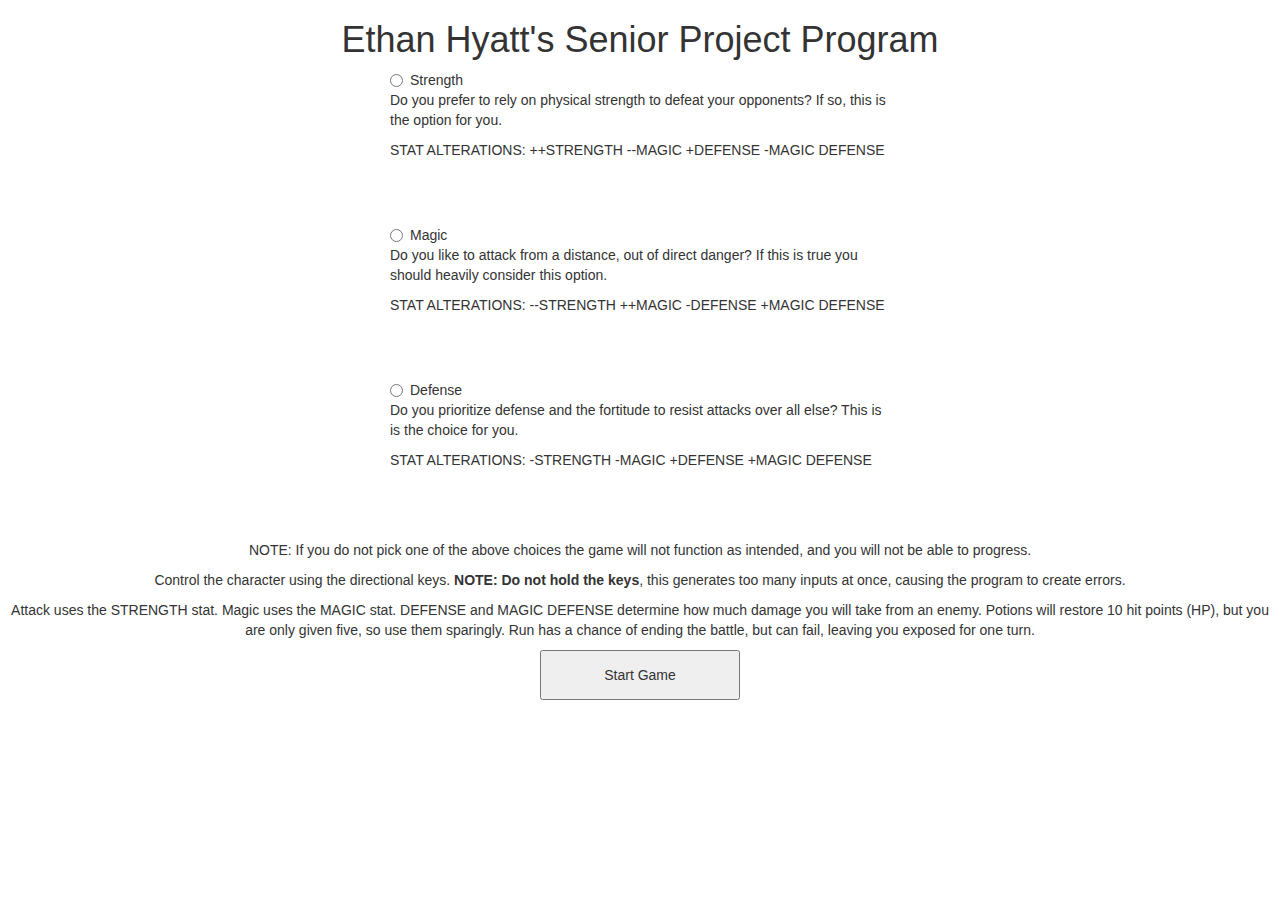
<file: program/program/index.html>
﻿<!DOCTYPE html>
<html lang="en">
<head>
    <meta charset="UTF-8">
    <title>Intro to Ethan's Program</title>
    <script src="https://code.jquery.com/jquery-3.1.1.min.js"
            integrity="sha256-hVVnYaiADRTO2PzUGmuLJr8BLUSjGIZsDYGmIJLv2b8=" crossorigin="anonymous"></script>
    <script src="https://ajax.googleapis.com/ajax/libs/jquery/1.12.4/jquery.min.js"></script>
    <link href="css/default.css" rel="stylesheet"/>
    <link rel="stylesheet" href="https://maxcdn.bootstrapcdn.com/bootstrap/3.3.7/css/bootstrap.min.css"
          integrity="sha384-BVYiiSIFeK1dGmJRAkycuHAHRg32OmUcww7on3RYdg4Va+PmSTsz/K68vbdEjh4u" crossorigin="anonymous">
    <script src="https://maxcdn.bootstrapcdn.com/bootstrap/3.3.7/js/bootstrap.min.js"
            integrity="sha384-Tc5IQib027qvyjSMfHjOMaLkfuWVxZxUPnCJA7l2mCWNIpG9mGCD8wGNIcPD7Txa"
            crossorigin="anonymous"></script>
</head>
<body>
<h1 align="center">Ethan Hyatt's Senior Project Program</h1>
<form action="main.html" method="get">
    <div class="radio">
        <label><input type="radio" name="Choice" value="STRENGTH">Strength</label>
        <p>Do you prefer to rely on physical strength to defeat your opponents? If so, this is the option for you.</p>
        <p>STAT ALTERATIONS: ++STRENGTH --MAGIC +DEFENSE -MAGIC DEFENSE</p>
    </div>
    <div class="radio">
        <label><input type="radio" name="Choice" value="MAGIC">Magic</label>
        <p>Do you like to attack from a distance, out of direct danger? If this is true you should heavily consider this
            option.</p>
        <p>STAT ALTERATIONS: --STRENGTH ++MAGIC -DEFENSE +MAGIC DEFENSE</p>
    </div>
    <div class="radio">
        <label><input type="radio" name="Choice" value="DEFENSE">Defense</label>
        <p>Do you prioritize defense and the fortitude to resist attacks over all else? This is is the choice for
            you.</p>
        <p>STAT ALTERATIONS: -STRENGTH -MAGIC +DEFENSE +MAGIC DEFENSE</p>
    </div>

    <!--<div class="form-group">
        <label for="usr">Character's Name:</label>
        <input type="text" class="form-control" id="usr">
    </div>-->

    <p align="center">NOTE: If you do not pick one of the above choices the game will not function as intended, and you
        will not be able to progress.</p>
    <p align="center">Control the character using the directional keys. <strong>NOTE: Do not hold the keys</strong>,
        this generates too many inputs at once, causing the program to create errors.</p>
    <p align="center">Attack uses the STRENGTH stat. Magic uses the MAGIC stat. DEFENSE and MAGIC DEFENSE determine how
        much damage you will take from an enemy. Potions will restore 10 hit points (HP), but you are only given five,
        so use them sparingly. Run has a chance of ending the battle, but can fail, leaving you exposed for one
        turn.</p>
    <div class="buttons">
        <button class="command" type="submit">Start Game</button>
    </div>
</form>
</body>
</html>
</file>
<file: program/program/css/default.css>
﻿/* Uncomment this to enable scrolling and zooming
touch-action: manipulation;
*/
.buttons {
    text-align: center;
}

.command {
    height: 50px;
    width: 200px;
}

.confirm {
    height: 50px;
    width: 200px;
}

#healthbar {
    height: 25px;
    width: 500px;
}

#enemyhealthbar {
    height: 25px;
    width: 500px;
    right: 0;
    top: 0;
    position: absolute;
}

#enemyhealth {
    height: 25px;
    width: 500px;
    background-color: red;
    right: 0;
    top: 0;
    position: absolute;
    overflow: hidden;
}

#health {
    height: 25px;
    width: 500px;
    background-color: greenyellow;
    overflow: hidden;
}

.map {
    width: 1520px;
    height: 560px;
    background-color: gray;
    position: relative;

}

.player {
    background-color: blue;
    width: 80px;
    height: 80px;
    position: absolute;
}

.wall {
    background: url(https://s-media-cache-ak0.pinimg.com/736x/ca/18/50/ca1850db3b924f430b571d158b91cc2e.jpg);
    background-size: 80px 80px;
    background-repeat: no-repeat;
    width: 80px;
    height: 80px;
    float: left;
}

.floor {
    background: url(https://encrypted-tbn2.gstatic.com/images?q=tbn:ANd9GcSpDD2xJ4IJ2Qtb-Vh3HM7TXzPq6JvGRDklyCKgueNYOA-xMfd2eA);
    background-size: 80px 80px;
    background-repeat: no-repeat;
    width: 80px;
    height: 80px;
    float: left;
}

.chest {
    background: url(https://images-na.ssl-images-amazon.com/images/I/61nAFFJOhaL.png);
    background-size: 80px 80px;
    background-repeat: no-repeat;
    width: 80px;
    height: 80px;
    float: left;
}

.empty {
    background: url(http://www.clker.com/cliparts/t/m/S/Q/Z/t/treasure-chest-hi.png);
    background-size: 80px 80px;
    background-repeat: no-repeat;
    width: 80px;
    height: 80px;
    float: left;
}

.radio {
    width: 500px;
    height: 150px;
    margin: auto;
}

#bug {
    background-color: red;
    width: 80px;
    height: 80px;
    position: absolute;
}
</file>
